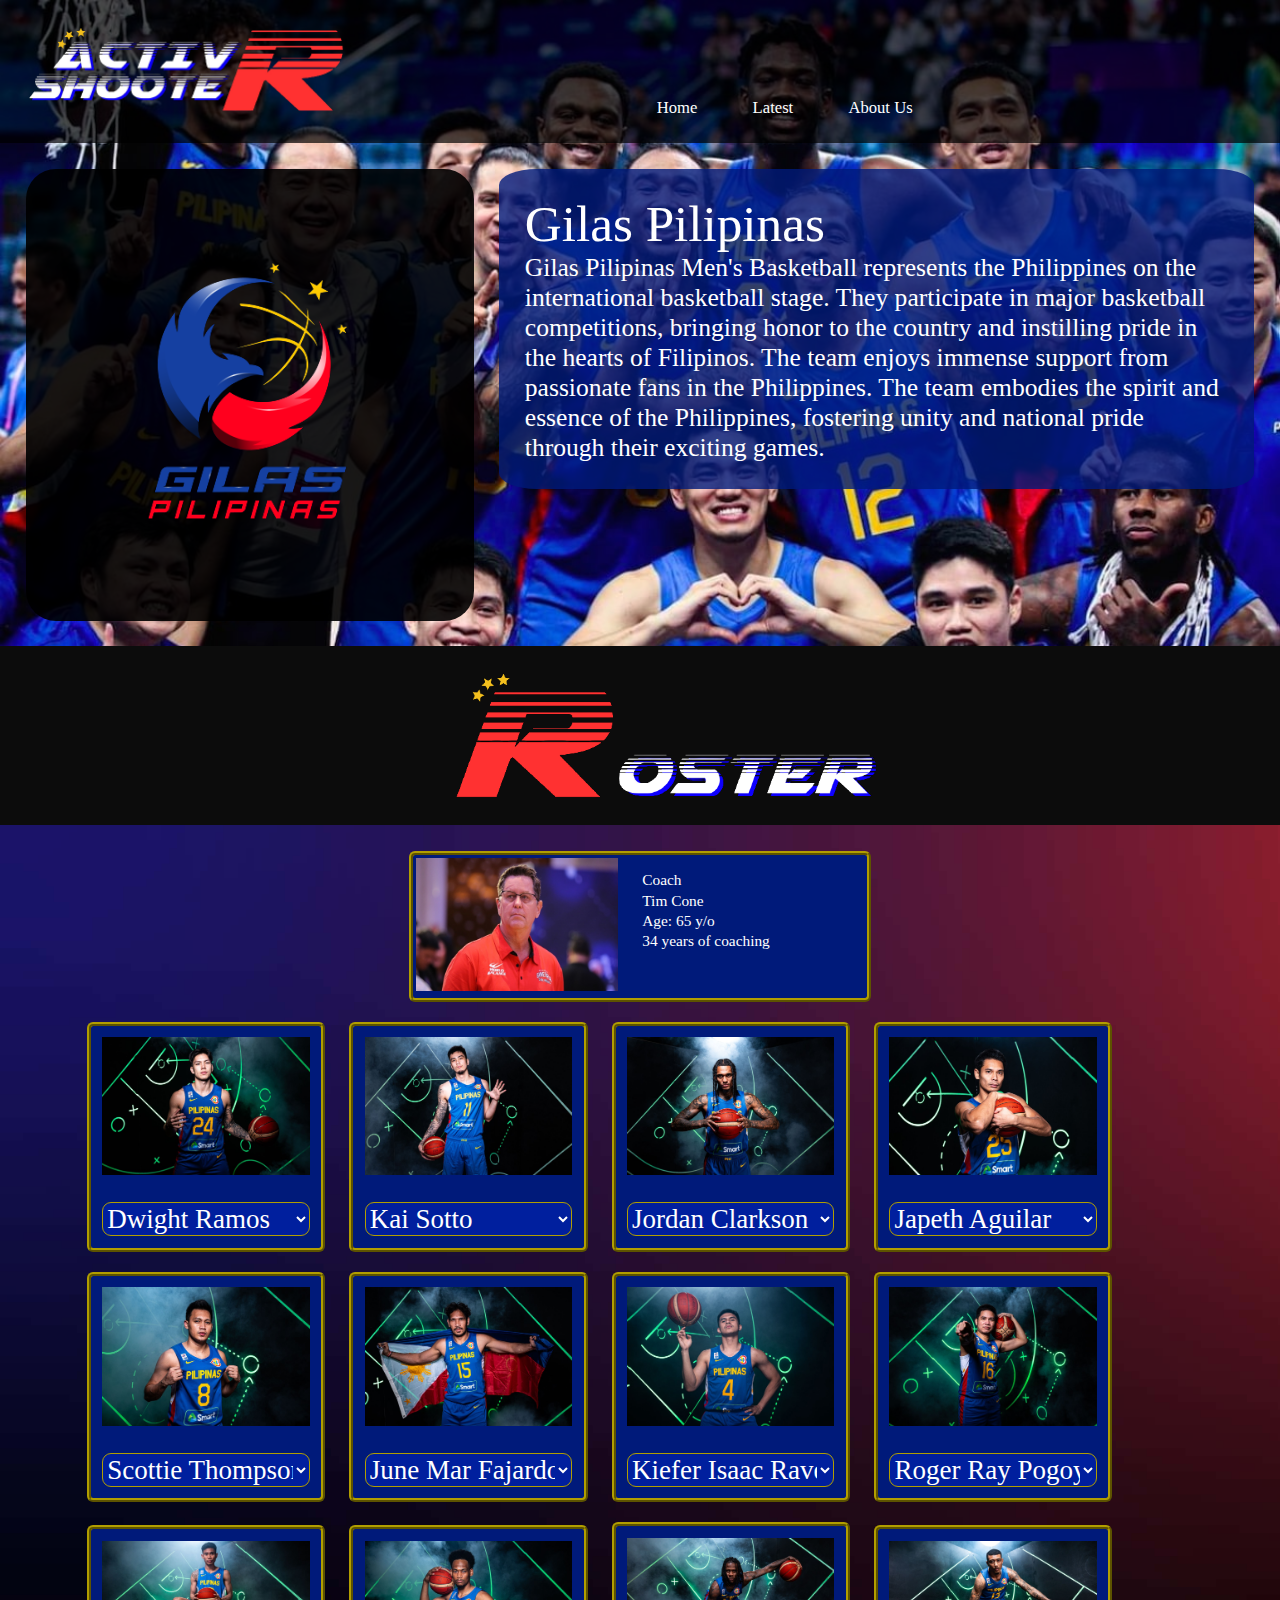
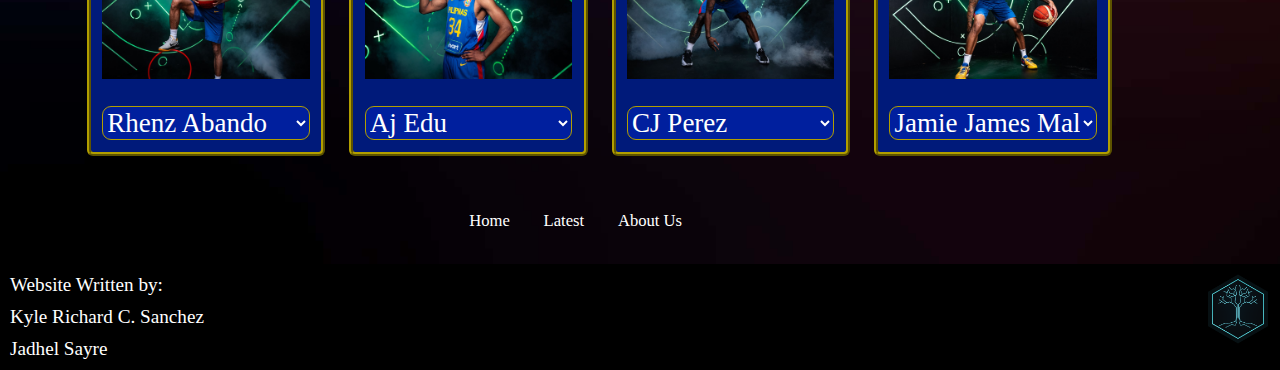
<file: Website Final Project/index.html>
<!DOCTYPE html>
<html>
	<head>
		<link href="https://cdn.jsdelivr.net/npm/bootstrap@5.3.2/dist/css/bootstrap.min.css" rel="stylesheet" integrity="sha384-T3c6CoIi6uLrA9TneNEoa7RxnatzjcDSCmG1MXxSR1GAsXEV/Dwwykc2MPK8M2HN" crossorigin="anonymous">
		
		<title>ActivShooter</title>
		<link rel="stylesheet" href="index_style.css">
		<meta name="viewport" content="width=device-width, initial-scale=1.0">
	</head>
	<body>
		<div class="container-fluid">
			<!----------------Start of Navbar---------------->
			<div id="navbar" class="container-fluid">
				<div class="logo_div">
					<a href="index.html"><img class="logo" src="assets\logo.png" alt="ActivShooter"></a>
				</div>
				<ul class="nav_choices">
					<li class="buttons"><a class="hyperlink" href="index.html">Home</a></li>
					<li class="buttons"><a class="hyperlink" href="Latest.html">Latest</a></li>
					<li class="buttons"><a class="hyperlink" href="about_us.html">About Us</a></li>
				</ul>
			</div>
			<!----------------End of Navbar------------------>
			
			<!--------------Start of Content----------------->
			<div class="container-fluid">
				<div class="main_pic">
					<img id="gilas_logo" src="assets/gilas_logo.png" alt="Gilas Pilipinas">
				</div>
				<div id="main_txt" class="container">
					<h2>Gilas Pilipinas</h2>
					<p>Gilas Pilipinas Men's Basketball represents the Philippines on the international basketball stage. They participate in major basketball competitions, bringing honor to the country and instilling pride in the hearts of Filipinos. The team enjoys immense support from passionate fans in the Philippines. The team embodies the spirit and essence of the Philippines, fostering unity and national pride through their exciting games.</p>
				</div>
			</div>
			<!---------------End of Content------------------>
			<div id="divider" class="container-fluid">
				<img src="assets/roster.png" alt="Roster">
			</div>
			<!-----------Start of Player Roster-------------->
			<div class="team">
				<!-- Coach -->
				<div class="coach_card">
					<div class="coach_img">
						<img src="assets/players/tim-cone.jpg" alt="tim-cone">
					</div>
					
					<div id="coach_info">
					<p>Coach</p>
					<p>Tim Cone</p>
					<p>Age: 65 y/o<p>
					<p>34 years of coaching</p>
					</div>
				</div>
				<!--       Player Cards         -->
				<div class="players">
					<!-- Dwight Ramos -->
					<div class="player_card">
						<div class="player_img">
							<img src="assets/players/dwight4.jpg" alt="dwight4">
						</div>
				
						<select name="player_info">
							<option value="#">Dwight Ramos</option>
							<option value="#">Age: 25 y/o</option>
							<option value="#">Height: 6'5"</option>
							<option value="#">Nationality: Filipino-American</option>
							<option value="#">Position: Shooting Guard</option>
						</select>
					</div>
					<!--                -->
					<!-- Kai Sotto -->
					<div class="player_card">
						<div class="player_img">
							<img src="assets/players/kaisotto4.jpg" alt="kaisotto4">
						</div>
						
						<select name="player_info">
							<option value="#">Kai Sotto</option>
							<option value="#">Age: 21 y/o</option>
							<option value="#">Height: 7'2"</option>
							<option value="#">Nationality: Filipino</option>
							<option value="#">Position: Power Forward & Center</option>
						</select>
					</div>
					<!--                -->
					<!-- Jordan Clarkson -->
					<div class="player_card">
						<div class="player_img">
							<img src="assets/players/jordanclarkson1.jpg" alt="jordanclarkson1">
						</div>
	 
						<select name="player_info">
							<option value="#">Jordan Clarkson</option>
							<option value="#">Age: 31 y/o</option>
							<option value="#">Height: 6'5"</option>
							<option value="#">Nationality: Filipino -American</option>
							<option value="#">Position: Shooting Guard</option>
						</select>
					</div>
					<!--                -->
					<!-- Japeth Aguilar -->
					<div class="player_card">
						<div class="player_img">
							<img src="assets/players/japethaguilar1.jpg" alt="japethaguilar1">
						</div>
	 
						<select name="player_info">
							<option value="#">Japeth Aguilar</option>
							<option value="#">Age: 36 years old</option>
							<option value="#">Height: 6'10"</option>
							<option value="#">Nationality: Filipino</option>
							<option value="#">Position: Power Forward</option>
						</select>
					</div>
					<!--                -->
					<div class="player_card">
						<div class="player_img">
							<img src="assets/players/scottiethompson1.jpg" alt="scottiethompson1">
						</div>
	 
						<select name="player_info">
							<option value="#">Scottie Thompson</option>
							<option value="#">Age: 30 years old</option>
							<option value="#">Height: 6'1"</option>
							<option value="#">Nationality: Filipino</option>
							<option value="#">Position: Guard</option>
						</select>
					</div>
					<!--                -->
					<div class="player_card">
						<div class="player_img">
							<img src="assets/players/junemarfajardo1.jpg" alt="junemarfajardo1">
						</div>
	 
						<select name="player_info">
							<option value="#">June Mar Fajardo</option>
							<option value="#">Age: 33 years old</option>
							<option value="#">Height: 6'10"</option>
							<option value="#">Nationality: Filipino</option>
							<option value="#">Position: Center</option>
						</select>
					</div>
					<!--                -->
					<div class="player_card">
						<div class="player_img">
							<img src="assets/players/kieferravena1.jpg" alt="kieferravena1">
						</div>
	 
						<select name="player_info">
							<option value="#">Kiefer Isaac Ravena</option>
							<option value="#">Age: 29 years old</option>
							<option value="#">Height: 6'0"</option>
							<option value="#">Nationality: Filipino</option>
							<option value="#">Position: Guard</option>
						</select>
					</div>
					<!--                -->
					<div class="player_card">
						<div class="player_img">
							<img src="assets/players/rogerpogoy1.jpg" alt="rogerpogoy1">
						</div>
	 
						<select name="player_info">
							<option value="#">Roger Ray Pogoy</option>
							<option value="#">Age: 31 years old</option>
							<option value="#">Height: 6'2"</option>
							<option value="#">Nationality: Filipino</option>
							<option value="#">Position: Point Guard</option>
						</select>
					</div>
					<!--                -->
					<div class="player_card">
						<div class="player_img">
							<img src="assets/players/rhenzabando2.jpg" alt="rhenzabando2">
						</div>
	 
						<select name="player_info">
							<option value="#">Rhenz Abando</option>
							<option value="#">Age: 25 years old</option>
							<option value="#">Height: 6'2"</option>
							<option value="#">Nationality: Filipino</option>
							<option value="#">Position: Guard</option>
						</select>
					</div>
					<!--                -->
					<div class="player_card">
						<div class="player_img">
							<img src="assets/players/ajedu1.jpg" alt="ajedu1">
						</div>
	 
						<select name="player_info">
							<option value="#">Aj Edu</option>
							<option value="#">Age: 23 years old</option>
							<option value="#">Height: 6'9"</option>
							<option value="#">Nationality: Filipino - American</option>
							<option value="#">Position: Forward</option>
						</select>
					</div>
					<!--                -->
					<div class="player_card">
						  <div class="player_img">
							<img src="assets/players/cjperez1.jpg" alt="cjperez1">
						  </div>
						  <select name="player_info">
							<option value="#">CJ Perez</option>
							<option value="#">Age: 29 years old</option>
							<option value="#">Height: 6'2"</option>
							<option value="#">Nationality: Filipino</option>
							<option value="#">Position: Guard</option>
						  </select>
						</div>
						<!--                -->
						<div class="player_card">
						  <div class="player_img">
							<img src="assets/players/jamiemalonzo1.jpg" alt="jamiemalonzo1">
						  </div>
						  <select name="player_info">
							<option value="#">Jamie James Malonzo</option>
							<option value="#">Age: 27 years old</option>
							<option value="#">Height: 6'7"</option>
							<option value="#">Nationality: Filipino</option>
							<option value="#">Position: Shooting Guard</option>
						  </select>
						</div>
					<!--                -->
				</div>
				<!-- Bottom of page Navigation Buttons -->
				<div class="bottom_nav">
					<ul id="bn_ul">
						<li class="buttons"><a class="hyperlink" href="index.html">Home</a></li>
						<li class="buttons"><a class="hyperlink" href="latest.html">Latest</a></li>
						<li class="buttons"><a class="hyperlink" href="about_us.html">About Us</a></li>
					</ul>
				</div>
				
			</div>
			<!------------End of Player Roster--------------->
			<!--------------Start of Footer------------------>
			<div class="footer">
				<p>Website Written by:</p>
				<p>Kyle Richard C. Sanchez</p>
				<p>Jadhel Sayre</p>
				<img src="assets/footer_logo.png" alt="system">
			</div>	
			<!---------------End of Footer------------------->
		</div>
			<script src="https://cdn.jsdelivr.net/npm/bootstrap@5.3.2/dist/js/bootstrap.bundle.min.js" integrity="sha384-C6RzsynM9kWDrMNeT87bh95OGNyZPhcTNXj1NW7RuBCsyN/o0jlpcV8Qyq46cDfL" crossorigin="anonymous"></script>
			<script src="https://cdn.jsdelivr.net/npm/@popperjs/core@2.11.8/dist/umd/popper.min.js" integrity="sha384-I7E8VVD/ismYTF4hNIPjVp/Zjvgyol6VFvRkX/vR+Vc4jQkC+hVqc2pM8ODewa9r" crossorigin="anonymous"></script>
			<script src="https://cdn.jsdelivr.net/npm/bootstrap@5.3.2/dist/js/bootstrap.min.js" integrity="sha384-BBtl+eGJRgqQAUMxJ7pMwbEyER4l1g+O15P+16Ep7Q9Q+zqX6gSbd85u4mG4QzX+" crossorigin="anonymous"></script>
	</body>
</html>

<!-- Player Card
<div class="player_card">
	<div class="player_img">
	</div>
	
	<select name="player_info">
		<option value="#">Name: Tim Cone</option>
		<option value="#">Age: 65 y/o</option>
		<option value="#">Height: </option>
		<option value="#">Nationality: </option>
		<option value="#">Position: </option>
	</select>
</div>
-->
</file>
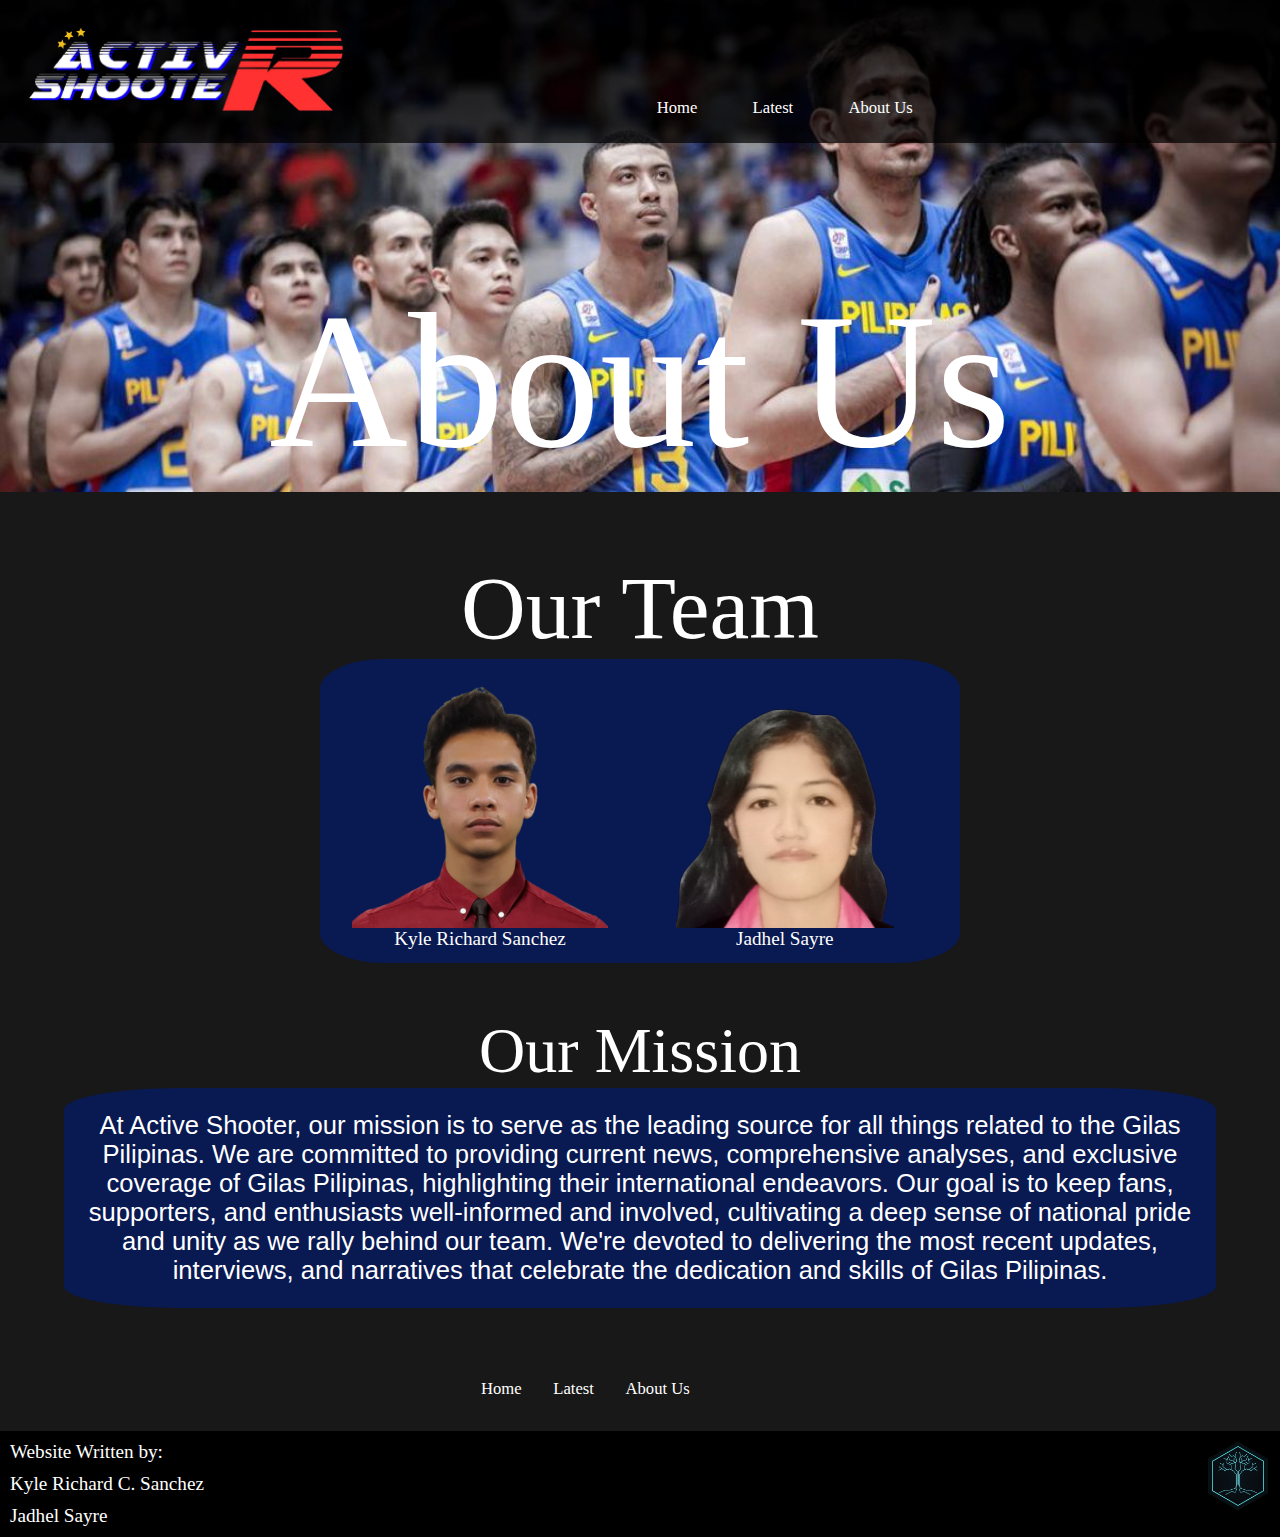
<file: Website Final Project/about_us.html>
<!DOCTYPE html>

<html>
	<head>
		<link href="https://cdn.jsdelivr.net/npm/bootstrap@5.3.2/dist/css/bootstrap.min.css" rel="stylesheet" integrity="sha384-T3c6CoIi6uLrA9TneNEoa7RxnatzjcDSCmG1MXxSR1GAsXEV/Dwwykc2MPK8M2HN" crossorigin="anonymous">
		
		<title>Active Shooting - About Us</title>
				<link rel="stylesheet" href="about_style.css">
		<meta name="viewport" content="width=device-width, initial-scale=1.0">
	</head>
	<body>
		<div class="container-fluid"> <!-- Main container -->
		
			<!----------------Start of Navbar---------------->
			<div id="navbar" class="container-fluid">
				<div class="logo_div">
					<a href="index.html"><img class="logo" src="assets\logo.png" alt="ActivShooter"></a>
				</div>
				<ul class="nav_choices">
					<li class="buttons"><a class="hyperlink" href="index.html">Home</a></li>
					<li class="buttons"><a class="hyperlink" href="Latest.html">Latest</a></li>
					<li class="buttons"><a class="hyperlink" href="about_us.html">About Us</a></li>
				</ul>
			</div>
			<!----------------End of Navbar------------------>
			<!--------------Start of Malaking ABOUT US----------------->
			<div id="about_us_div" class="container-fluid">
				<h1 id="malaking_aboutus">About Us</h1>
			</div>
			<!---------------End of Malaking ABOUT US------------------>
		
			<!---------------Start of Content--------------->
			<div id="content" class="container-fluid">
				<!-- Pictures of Team -->
				<div id="team" class="container-fluid">
					<h2>Our Team</h2>
					<div id="team_members" class="container">
						<div class="container">
							<img src="assets/about_us/kyle.png" alt="Kyle Richard Sanchez">
							<h4>Kyle Richard Sanchez</h4>
						</div>
						<div class="container">
							<img id="jad_img" src="assets/about_us/jadhel.png" alt="Jadhel Sayre">
							<h4>Jadhel Sayre</h4>
						</div>
					</div>
				</div>
				<!--                     -->
				
				<!-- Our Mission -->
				<div id="mission" class="container-fluid">
					<h2>Our Mission</h2>
					<p>At Active Shooter, our mission is to serve as the leading source for all things related to the Gilas Pilipinas. We are committed to providing current news, comprehensive analyses, and exclusive coverage of Gilas Pilipinas, highlighting their international endeavors. Our goal is to keep fans, supporters, and enthusiasts well-informed and involved, cultivating a deep sense of national pride and unity as we rally behind our team. We're devoted to delivering the most recent updates, interviews, and narratives that celebrate the dedication and skills of Gilas Pilipinas.</p>
				</div>
				
				<!-- Bottom of page Navigation Buttons -->
				<div class="bottom_nav">
					<ul id="bn_ul">
						<li class="buttons"><a class="hyperlink" href="index.html">Home</a></li>
						<li class="buttons"><a class="hyperlink" href="latest.html">Latest</a></li>
						<li class="buttons"><a class="hyperlink" href="about_us.html">About Us</a></li>
					</ul>
				</div>
			</div>
			<!----------------End of Content--------------->	
			<!--------------Start of Footer------------------>
			<div class="footer">
				<p>Website Written by:</p>
				<p>Kyle Richard C. Sanchez</p>
				<p>Jadhel Sayre</p>
				<img src="assets/footer_logo.png" alt="system">
			</div>	
		<!---------------End of Footer------------------->
		</div>
			<!-- Bootstrap Scripts -->
			<script src="https://cdn.jsdelivr.net/npm/bootstrap@5.3.2/dist/js/bootstrap.bundle.min.js" integrity="sha384-C6RzsynM9kWDrMNeT87bh95OGNyZPhcTNXj1NW7RuBCsyN/o0jlpcV8Qyq46cDfL" crossorigin="anonymous"></script>
			<script src="https://cdn.jsdelivr.net/npm/@popperjs/core@2.11.8/dist/umd/popper.min.js" integrity="sha384-I7E8VVD/ismYTF4hNIPjVp/Zjvgyol6VFvRkX/vR+Vc4jQkC+hVqc2pM8ODewa9r" crossorigin="anonymous"></script>
			<script src="https://cdn.jsdelivr.net/npm/bootstrap@5.3.2/dist/js/bootstrap.min.js" integrity="sha384-BBtl+eGJRgqQAUMxJ7pMwbEyER4l1g+O15P+16Ep7Q9Q+zqX6gSbd85u4mG4QzX+" crossorigin="anonymous"></script>
	</body>
</html>
</file>
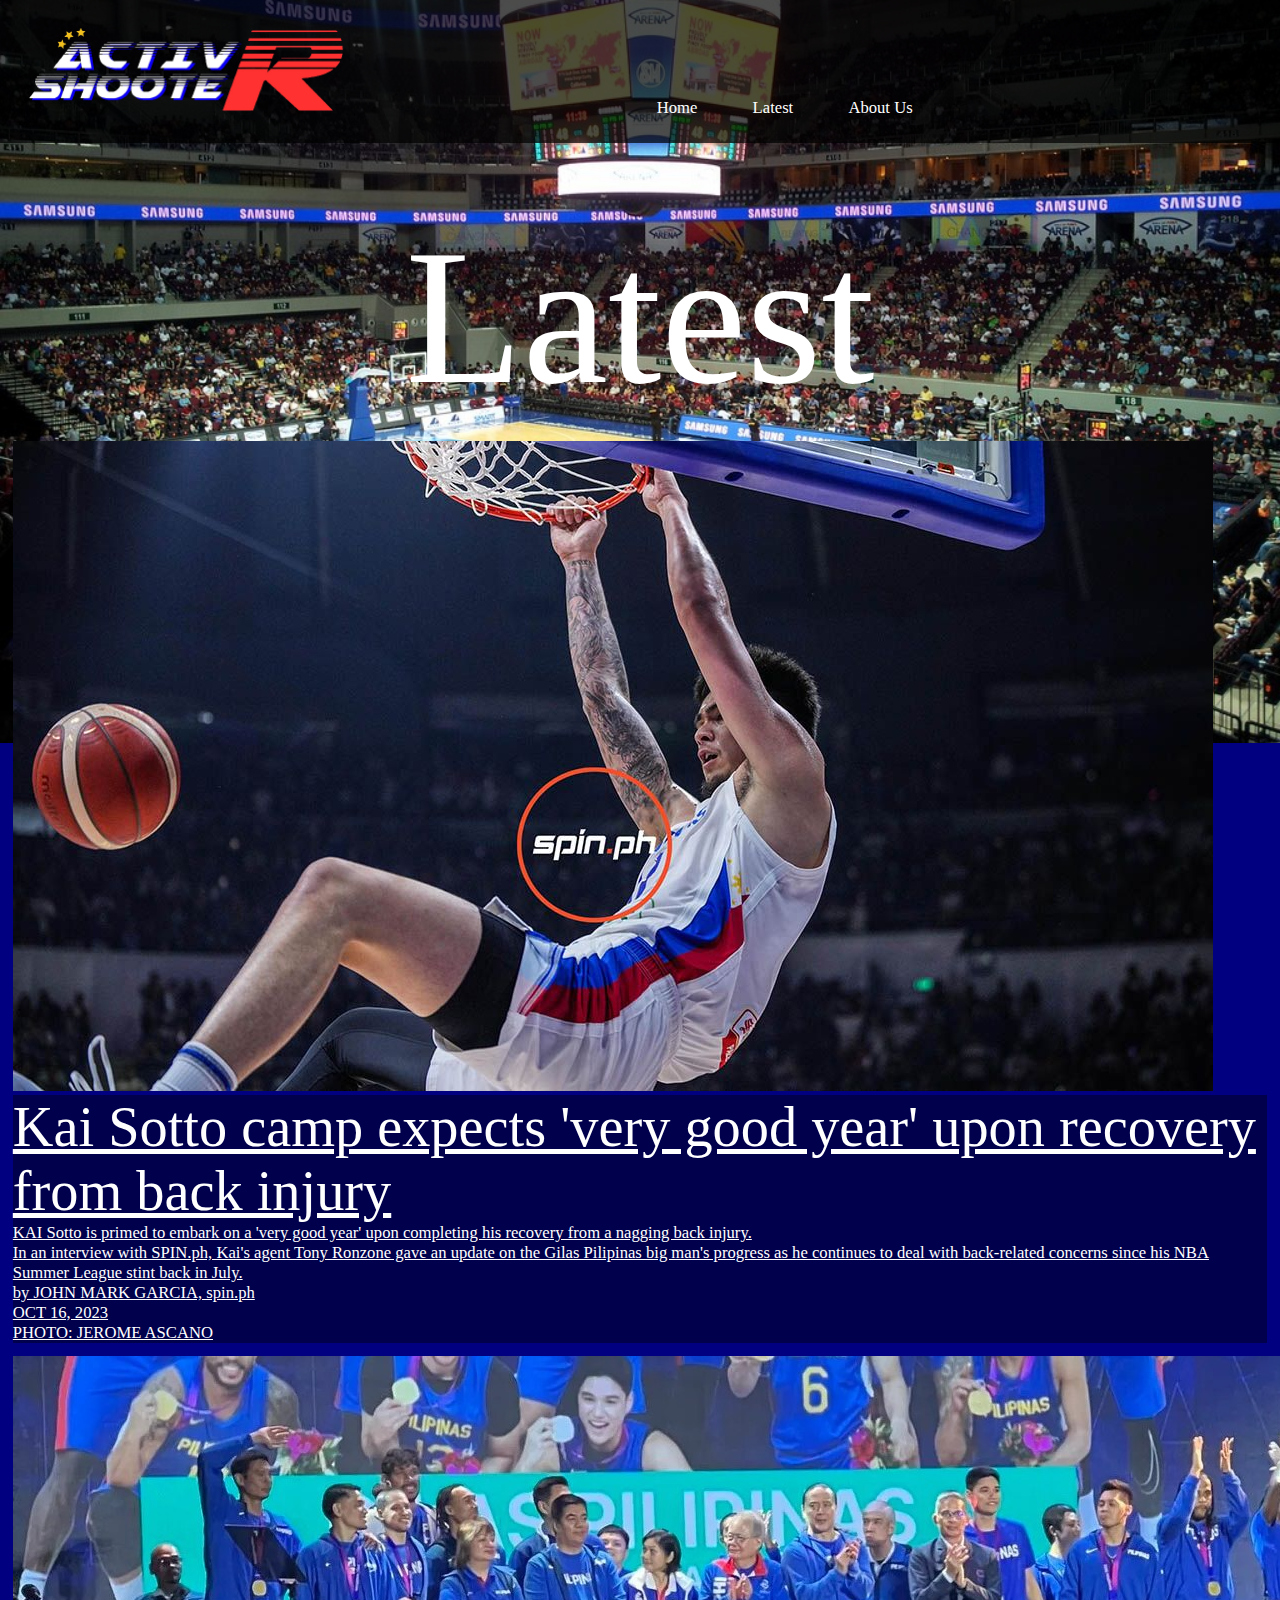
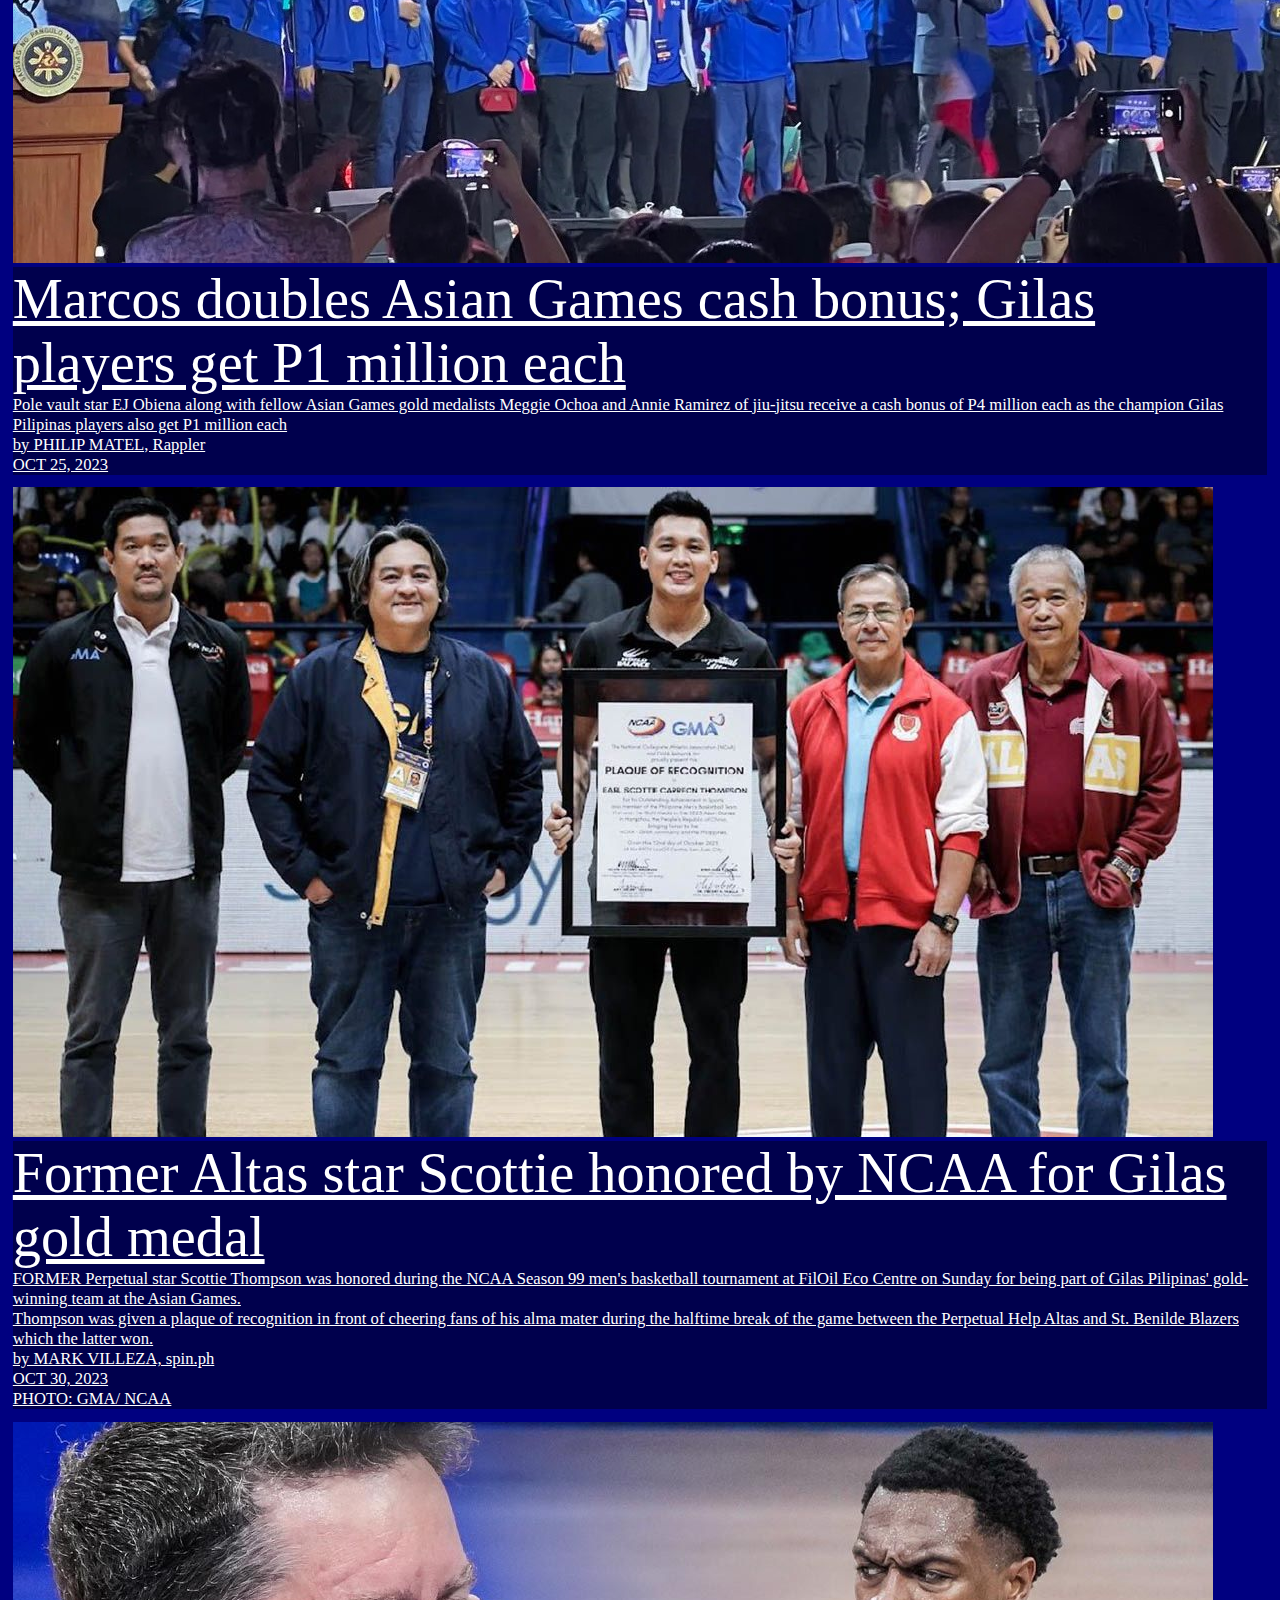
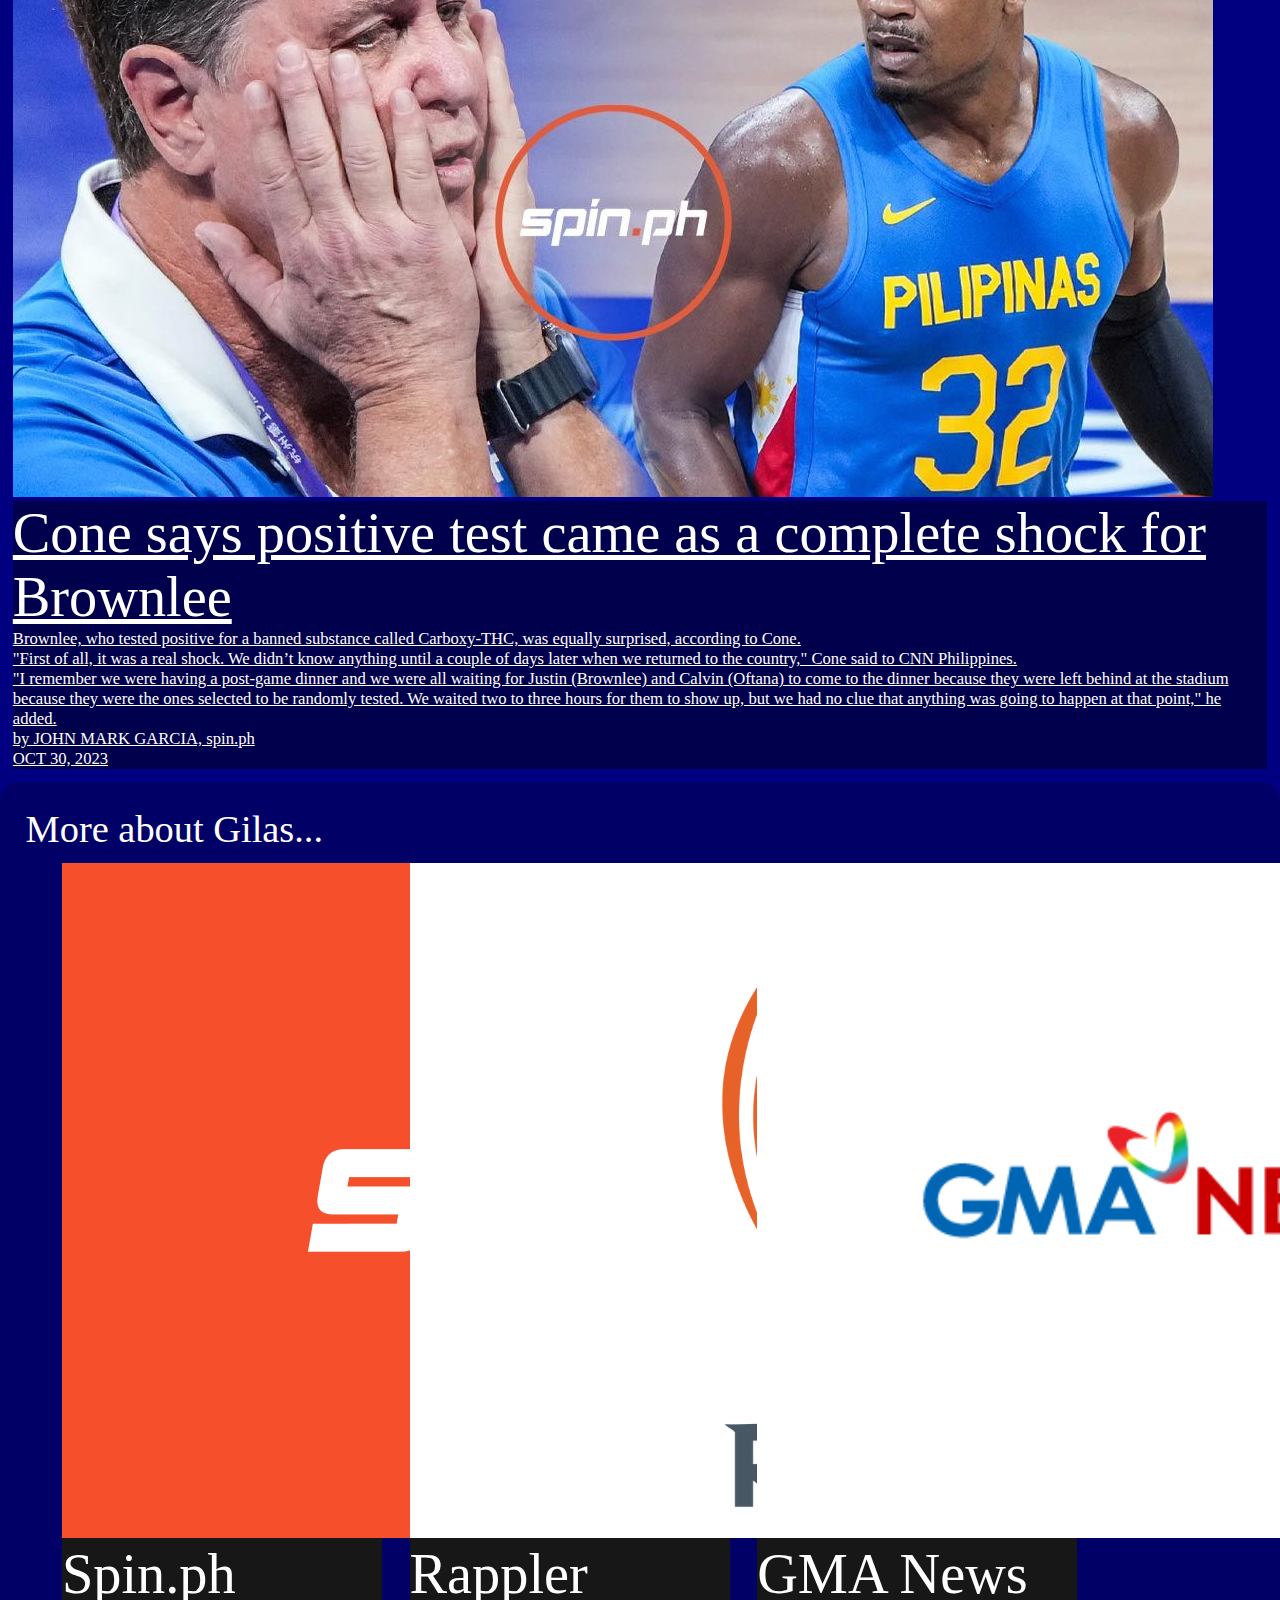
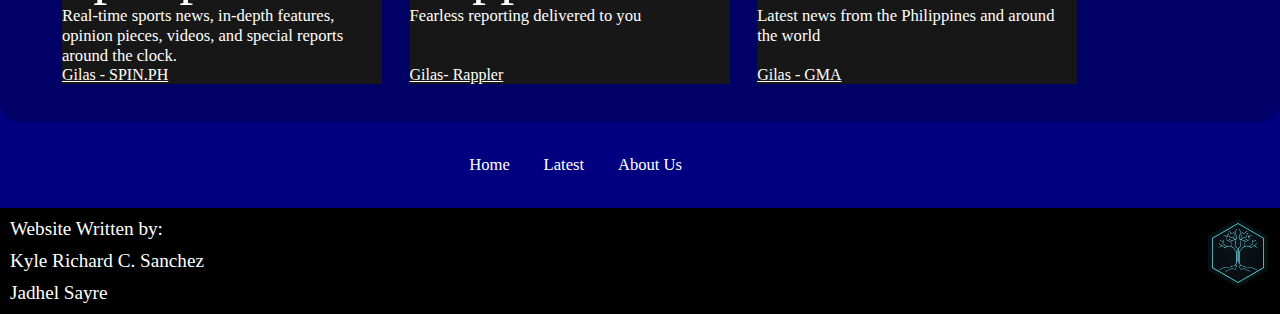
<file: Website Final Project/Latest.html>
<!DOCTYPE html>
<html>
	<head>
		<link href="https://cdn.jsdelivr.net/npm/bootstrap@5.3.2/dist/css/bootstrap.min.css" rel="stylesheet" integrity="sha384-T3c6CoIi6uLrA9TneNEoa7RxnatzjcDSCmG1MXxSR1GAsXEV/Dwwykc2MPK8M2HN" crossorigin="anonymous">
		
		<title>ActivShooter - Latest</title>
		<link rel="stylesheet" href="latest_style.css">
		<meta name="viewport" content="width=device-width, initial-scale=1.0">
	</head>
	<body>
	<div class="container-fluid">
		<!----------------Start of Navbar---------------->
		<div id="navbar" class="container-fluid">
			<div class="logo_div">
				<a href="index.html"><img class="logo" src="assets\logo.png" alt="ActivShooter"></a>
			</div>
			<ul class="nav_choices">
				<li class="buttons"><a class="hyperlink" href="index.html">Home</a></li>
				<li class="buttons"><a class="hyperlink" href="Latest.html">Latest</a></li>
				<li class="buttons"><a class="hyperlink" href="about_us.html">About Us</a></li>
			</ul>
		</div>
		<!----------------End of Navbar------------------>
		<!--------------Start of Headline----------------->
		<div id="headline" class="container-fluid">
			<h1 id="main_txt">Latest</h1>
		</div>
		<!---------------End of Headline------------------>
		<!-------------Start of More News-----------------Contains News Cards-->
		<div id="news" class="container">
				<a href="https://www.spin.ph/basketball/fiba/tony-ronzone-expects-a-very-good-year-from-kai-sotto-a5172-20231016">
					<div class="card text-bg-dark" style="margin: 1%;">
					  <img src="./assets/News/kai_sotto.jpg" class="card-img" alt="...">
					  <div class="card-img-overlay">
						<h5 class="card-title">Kai Sotto camp expects 'very good year' upon recovery from back injury</h5>
						<p class="card-text">KAI Sotto is primed to embark on a 'very good year' upon completing his recovery from a nagging back injury. </br>In an interview with SPIN.ph, Kai's agent Tony Ronzone gave an update on the Gilas Pilipinas big man's progress as he continues to deal with back-related concerns since his NBA Summer League stint back in July.</p>
						<p class="card-text"><small>by JOHN MARK GARCIA, spin.ph
						</br>OCT 16, 2023
						</br>PHOTO: JEROME ASCANO
						</small></p>
					  </div>
					</div>
				<a/>
			
			<a href="https://www.rappler.com/sports/marcos-doubles-asian-games-cash-bonus-gilas-pilipinas-players-million-each-2023/">
				<div class="card text-bg-dark" style="margin: 1%;">
				  <img src="./assets/News/gilas-incentive.jpeg" class="card-img" alt="...">
				  <div class="card-img-overlay">
					<h5 class="card-title">Marcos doubles Asian Games cash bonus; Gilas players get P1 million each</h5>
					<p class="card-text">Pole vault star EJ Obiena along with fellow Asian Games gold medalists Meggie Ochoa and Annie Ramirez of jiu-jitsu receive a cash bonus of P4 million each as the champion Gilas Pilipinas players also get P1 million each</p>
					<p class="card-text">
					<small>
						by PHILIP MATEL, Rappler</br>OCT 25, 2023
					</small></p>
				  </div>
				</div>
			</a>

			<a href="https://www.spin.ph/basketball/ncaa-men/scottie-thompson-honored-by-ncaa-for-gilas-asiad-gold-medal-a4885-20231029#:~:text=FORMER%20Perpetual%20star%20Scottie%20Thompson,team%20at%20the%20Asian%20Games.">
				<div class="card text-bg-dark" style="margin: 1%;">
				  <img src="./assets/News/scottie-thompson-ncaa-1698584219.jpg" class="card-img" alt="...">
				  <div class="card-img-overlay">
					<h5 class="card-title">Former Altas star Scottie honored by NCAA for Gilas gold medal</h5>
					<p class="card-text">FORMER Perpetual star Scottie Thompson was honored during the NCAA Season 99 men's basketball tournament at FilOil Eco Centre on Sunday for being part of Gilas Pilipinas' gold-winning team at the Asian Games.
					</br>
					Thompson was given a plaque of recognition in front of cheering fans of his alma mater during the halftime break of the game between the Perpetual Help Altas and St. Benilde Blazers which the latter won.
					</p>
					<p class="card-text"><small>
						by MARK VILLEZA, spin.ph
						</br>
						OCT 30, 2023
						</br>
						PHOTO: GMA/ NCAA
					</small></p>
				  </div>
				</div>
			</a>
			
			<a href="https://www.spin.ph/basketball/fiba/tim-cone-on-justin-brownlee-overcoming-positive-drug-test-a5172-20231029#:~:text=Cone%20says%20positive%20test%20came%20as%20a%20complete%20shock%20for%20Brownlee&text=TIM%20Cone%20recalled%20the%20%27initial,equally%20surprised%2C%20according%20to%20Cone.">
				<div class="card text-bg-dark" style="margin: 1%;">
				  <img src="./assets/News/tim-cone-justin-brownlee-ja-1696321350.jpg" class="card-img" alt="tim-cone-justin-brownlee-ja-1696321350.jpg">
				  <div class="card-img-overlay">
					<h5 class="card-title">Cone says positive test came as a complete shock for Brownlee</h5>
					<p class="card-text">Brownlee, who tested positive for a banned substance called Carboxy-THC, was equally surprised, according to Cone.
					</br>
					"First of all, it was a real shock. We didn’t know anything until a couple of days later when we returned to the country," Cone said to CNN Philippines.
					</br>
					"I remember we were having a post-game dinner and we were all waiting for Justin (Brownlee) and Calvin (Oftana) to come to the dinner because they were left behind at the stadium because they were the ones selected to be randomly tested. We waited two to three hours for them to show up, but we had no clue that anything was going to happen at that point," he added.
					</p>
					<p class="card-text"><small>
						by JOHN MARK GARCIA, spin.ph
						</br>
						OCT 30, 2023
					</small></p>
				  </div>
				</div>
			</a>
			
			<div id="read_more" class="container-fluid">
				<h3>More about Gilas...</h3>
				
				<div id="cards" class="container">
					<div class="card" style="width: 25vw;">
					  <img src="./assets/News/spin.png" class="card-img-top" alt="spin.jpg">
					  <div class="card-body">
						<h5 class="card-title">Spin.ph</h5>
						<p class="card-text">Real-time sports news, in-depth features, opinion pieces, videos, and special reports around the clock.</p>
						<a href="https://www.spin.ph/tag/gilas-pilipinas" class="btn btn-primary">Gilas - SPIN.PH</a>
					  </div>
					</div>
					
					<div class="card" style="width: 25vw;">
					  <img src="./assets/News/rappler.png" class="card-img-top" alt="rappler.png">
					  <div class="card-body">
						<h5 class="card-title">Rappler</h5>
						<p class="card-text">Fearless reporting delivered to you</br></br></br></p>
						<a href="https://www.rappler.com/sports/gilas-pilipinas/" class="btn btn-primary">Gilas- Rappler</a>
					  </div>
					</div>
					
					<div class="card" style="width: 25vw;">
					  <img src="./assets/News/gma.png" class="card-img-top" alt="gma.png">
					  <div class="card-body">
						<h5 class="card-title">GMA News</h5>
						<p class="card-text">Latest news from the Philippines and around the world</br></br></p>
						<a href="https://www.gmanetwork.com/news/tracking/gilaspilipinas/" class="btn btn-primary">Gilas - GMA</a>
					  </div>
					</div>
				</div>
			</div>
			
		<!-- Bottom of page Navigation Buttons -->
			<div class="bottom_nav">
				<ul id="bn_ul">
					<li class="buttons"><a class="hyperlink" href="index.html">Home</a></li>
					<li class="buttons"><a class="hyperlink" href="latest.html">Latest</a></li>
					<li class="buttons"><a class="hyperlink" href="about_us.html">About Us</a></li>
				</ul>
			</div>
		</div>
		<!--------------End of More News------------------>
		<!---------------Start of Footer------------------>
		<div class="footer">
			<p>Website Written by:</p>
			<p>Kyle Richard C. Sanchez</p>
			<p>Jadhel Sayre</p>
			<img src="assets/footer_logo.png" alt="system">
		</div>	
		<!----------------End of Footer------------------->
	</div>
	<!-- Bootstrap Scripts -->
	<script src="https://cdn.jsdelivr.net/npm/bootstrap@5.3.2/dist/js/bootstrap.bundle.min.js" integrity="sha384-C6RzsynM9kWDrMNeT87bh95OGNyZPhcTNXj1NW7RuBCsyN/o0jlpcV8Qyq46cDfL" crossorigin="anonymous"></script>
	<script src="https://cdn.jsdelivr.net/npm/@popperjs/core@2.11.8/dist/umd/popper.min.js" integrity="sha384-I7E8VVD/ismYTF4hNIPjVp/Zjvgyol6VFvRkX/vR+Vc4jQkC+hVqc2pM8ODewa9r" crossorigin="anonymous"></script>
	<script src="https://cdn.jsdelivr.net/npm/bootstrap@5.3.2/dist/js/bootstrap.min.js" integrity="sha384-BBtl+eGJRgqQAUMxJ7pMwbEyER4l1g+O15P+16Ep7Q9Q+zqX6gSbd85u4mG4QzX+" crossorigin="anonymous"></script>
	</body>
</html>
</file>
<file: Website Final Project/index_style.css>
*{
	vertical-align: baseline;
	font-weight: inherit;
	font-family: inherit;
	font-style: inherit;
	font-size: 100%;
	border: 0 none;
	outline: 0;
	padding: 0;
	margin: 0;
}

body{
	background-image: url("./assets/gilas_index_bg.jpg");
	background-repeat: no-repeat;
	background-size: 100%;
	background-color: #000080;
}

.container-fluid{
	padding: 0;
}


.container{
	padding: 0;
	margin: 0 auto;
}

#navbar{
	background-color: rgba(0, 0, 0, 0.7);
	width: 100%;
}

		div.logo_div{
			display: inline-block;
			opacity: 100% !important;
			margin: 2%;
			width: 25%;
		}
			.logo{
				display: inline-block;
				height: 100%;
				width: 100%;
				transform: scale(1);
				transition: transform 0.3s ease-in-out;
			}
			
				.logo:hover{
					transform: scale(1.2);
				}
		
		ul.nav_choices{
			display: inline-block;
			width: 50%;
			height: 40%;
			padding: 0%;
			
			position: relative;
			left: 20%;

		}
			.buttons{
				display: inline-block;	
				color: white;
				margin: 2% 4% 2% 4%;
				font-size: 1.3vw;
				font-family: arial black;
			}
				
				.hyperlink{
					text-decoration: none;
					color: white;
					transition: font-size 0.3s ease-in-out;
					
				}
					.hyperlink:hover{
						color: yellow;
						font-size: 120%;
					}
		/* End of Navbar style */
		
	/* Gilas Logo Style*/
	div.main_pic{
		display: inline-block;
		background-color: rgba(0, 0, 0, 0.9);
		border-radius: 30px;
		height: auto;
		width: 35%;
		margin: 2%;
		
	}
		#gilas_logo{
			height: 10%;
			width: 100%;
			border-radius: 30px;
		}
	
	/* Gilas Description beside logo */
	#main_txt{
		width: 55%;
		display: inline-block;
		padding: 2%;
		margin-top: 2%;
		border-radius: 5%;
		
		background-color: rgba(0, 26, 122, 0.8);
		color: white;
		
		position: absolute;

		
	}		
		#main_txt h2{
			font-size: 4vw;
		}
		#main_txt p{
			font-size: 2vw;
		}
		

	#divider{
		display: block;
		background-color: #0C0C0C; /*Gray*/
		width: 100%;
		padding: 2%;
	}
		#divider img{
			display: block;
			width: auto;
			height: 10vw;

			margin-left: auto;
			margin-right: auto;
		}

	div.team{
		height: auto;
		width: 100%;
		background-image: url("assets/team_bg.jpg");
		background-repeat: repeat;
		background-size: cover;
		background-color: rgba(10, 10, 10, 1);

		position: relative;
		padding-top: 2%;
	}


		.coach_card{
			height: 15%;
			width: 35%;
			display: block;
			padding: 3px;
			margin: 0 auto;
			
			position: relative;
			background-color: rgba(0, 26, 122, 1);
			border: 4px ridge #B19E00;
			border-radius: 6px;
			
			transform: scale(1);
			transition: transform 0.3s ease-in-out;
			
		}
			.coach_card:hover{
				transform: scale(1.2);
			}
		
				div.coach_img{
					display: inline-block;
					height: 70%;
					width: 50%;
				}
					div.coach_img img{
						height: auto;
						width: 90%;
					}
					
				#coach_info{
					display: inline-block;
					position: absolute;
					top: 10%;
					width: 50%;
				}
					#coach_info p{
						font-size: 1.2vw;
						color: white;
						position: relative;
						margin: 1%;
					}
		
		div.players{
			display: inline-block;
			width: 90%;
			
			margin-top: 10px;
			padding-bottom: 3%;
			position: relative;
			left: 6%;

		}

				div.player_card{
					height: 90%;
					width: 20%;
					display: inline-block;
					background-color: rgba(0, 26, 122, 1);
					border: 4px ridge #B19E00;
					border-radius: 6px;
					margin: 10px;
					
					position: relative;
					
					transform: scale(1);
					transition: transform 0.3s ease-in-out;
					
				}
					.player_card:hover{
						transform: scale(1.2);
					}
					
					div.player_img{
						height: 70%;
						width: 100%;
					}
						div.player_img img{
							height: auto;
							width: 90%;
							margin: 5%;
						}
					
					div.player_card select{
						position: relative;
						margin: 5%;
						width: 90%;
						height: 60%;
						
						color: white;
						background-color: #001F9E;
						border: 1px ridge #B19E00;
						border-radius: 9px;
						
						font-family: verdana;
						font-size: 3vh;
					}
					
/* Bottom navigation buttons*/
#bottom_nav{
	display: block;
	width: 40%;
	margin-left: auto;
	margin-right: auto;
	
	padding-bottom: 2%;
}
	#bn_ul{ /*ul under bottom_nav*/
		width: 29%;
		padding-bottom: 2%;
		margin: 0 auto;
	}
	
	#bottom_nav li{
		font-size: 1.5vw;
	}
			


div.footer{
	background-color: rgba(0, 0, 0, 1);
	width: 100%;
	height: 20%;
	
	position: relative;
	padding-bottom: 10px;
}
	div.footer p{
		color: white;
		font-size: 1.5vw;
		padding-top: 10px;
		padding-left: 10px;
	}
		
	div.footer img{
		display: inline-block;
		height: auto;
		width: 5%;
		
		position: absolute;
		right: 10px;
		top: 10px;
	}
}
</file>
<file: Website Final Project/about_style.css>
*{
	vertical-align: baseline;
	font-weight: inherit;
	font-family: inherit;
	font-style: inherit;
	font-size: 100%;
	border: 0 none;
	outline: 0;
	padding: 0;
	margin: 0;
}

body{
	background-image: url("./assets/abt.jpg");
	background-repeat: no-repeat;
	background-size: 100%;
	background-color: #000080;
}

.container-fluid{
	padding: 0;
}


.container{
	padding: 0;
	margin: 0 auto;
}

#navbar{
	background-color: rgba(0, 0, 0, 0.7);
	width: 100%;
}

		div.logo_div{
			display: inline-block;
			opacity: 100% !important;
			margin: 2%;
			width: 25%;
		}
			.logo{
				display: inline-block;
				height: 100%;
				width: 100%;
				transform: scale(1);
				transition: transform 0.3s ease-in-out;
			}
			
				.logo:hover{
					transform: scale(1.2);
				}
		
		ul.nav_choices{
			display: inline-block;
			width: 50%;
			height: 40%;
			padding: 0%;
			
			position: relative;
			left: 20%;

		}
			.buttons{
				display: inline-block;	
				color: white;
				margin: 2% 4% 2% 4%;
				font-size: 1.3vw;
				font-family: arial black;
			}
				
				.hyperlink{
					text-decoration: none;
					color: white;
					transition: font-size 0.3s ease-in-out;
					
				}
					.hyperlink:hover{
						color: yellow;
						font-size: 120%;
					}
			

#about_us_div{
	margin-top: 10%;
}
/* Style ng malaking ABOUT US */
#malaking_aboutus{
	color: white;
	font-size: 15vw;
	font-family: arial black;
	text-align: center;
}



#content{
	height: auto;
	width: 100%;
	
	background-color: #181818;
}

#team{
	display: block;
	margin-left: auto;
	margin-right: auto;
}
	#team h2{ /* "Our Team" */
		font-family: arial black;
		font-size: 7vw;
		
		text-align: center;
		padding-top: 5%;
		color: white;
	}
	
	#team_members{ /* Container of members */
		display: block;
		width: 50%;
		margin: 0 auto;
		background-color: rgba(0, 26, 122, 0.6);
		border-radius: 10%;
		
	}
		#team_members .container{ /* Team Member Card*/
			display: inline-block;
			width: auto;
			margin: 2% 5% 2% 5%;
		}
		
			#team_members .container img{ /* Team memberpic*/
				display: block;
				width: 20vw;
				height: auto;
				margin: 0 auto;
			}
				#jad_img{ /* Jadhel Pic */
					width: 17vw !important;
				}
			
			#team_members .container h4{ /* Team member name */
				display: block;
				color: white;
				width: 100%;
				text-align: center;
				font-family: arial black;
				font-size: 1.5vw;
			}
	

	#mission{ /* Our Mission */
		color: white;
		font-family: arial black;
		text-align: center;
		margin-top: 4%;
		padding: 0% 5% 5% 5%;
	}
			#mission h2{
				font-size: 5vw;
			}
			
			#mission p{
				background-color: rgba(0, 26, 122, 0.6);
				border-radius: 10%;
				padding: 2%;
				font-size: 2vw;
				font-family: arial;
			}

/* Bottom navigation buttons*/
#bottom_nav{
	display: block;
	width: 40%;
	margin-left: auto;
	margin-right: auto;
	
	padding-bottom: 2%;
}
	#bn_ul{ /*ul under bottom_nav*/
		width: 27%;
		padding-bottom: 2%;
		margin: 0 auto;
	}
	
	#bottom_nav li{
		font-size: 1.5vw;
	}


/* Page Footer*/
div.footer{
background-color: rgba(0, 0, 0, 1);
width: 100%;
height: 20%;

position: relative;
padding-bottom: 10px;
}
div.footer p{ /* Webpage writer names*/
	color: white;
	font-size: 1.5vw;
	padding-top: 10px;
	padding-left: 10px;
}
	
div.footer img{ /* easter egg */
	display: inline-block;
	height: auto;
	width: 5%;
	
	position: absolute;
	right: 10px;
	top: 10px;
}
</file>
<file: Website Final Project/latest_style.css>
*{
	vertical-align: baseline;
	font-weight: inherit;
	font-family: inherit;
	font-style: inherit;
	font-size: 100%;
	border: 0 none;
	outline: 0;
	padding: 0;
	margin: 0;
}

body{
	background-image: url("./assets/News/bg_img.jpg");
	background-repeat: no-repeat;
	background-size: 100%;
	background-color: #000080;
}

.container-fluid{
	padding: 0;
}


.container{
	padding: 0;
	margin: 0 auto;
}

#navbar{
	background-color: rgba(0, 0, 0, 0.7);
	width: 100%;
}

		div.logo_div{
			display: inline-block;
			opacity: 100% !important;
			margin: 2%;
			width: 25%;
		}
			.logo{
				display: inline-block;
				height: 100%;
				width: 100%;
				transform: scale(1);
				transition: transform 0.3s ease-in-out;
			}
			
				.logo:hover{
					transform: scale(1.2);
				}
		
		ul.nav_choices{
			display: inline-block;
			width: 50%;
			height: 40%;
			padding: 0%;
			
			position: relative;
			left: 20%;

		}
			.buttons{
				display: inline-block;	
				color: white;
				margin: 2% 4% 2% 4%;
				font-size: 1.3vw;
				font-family: arial black;
			}
				
				.hyperlink{
					text-decoration: none;
					color: white;
					transition: font-size 0.3s ease-in-out;
					
				}
					.hyperlink:hover{
						color: yellow;
						font-size: 120%;
					}
					
/* Div ng Malaking LATEST sa page */
#headline{
	margin-top: 5%;
}

/* Style ng malaking LATEST */
#main_txt{
	color: white;
	font-size: 15vw;
	font-family: arial black;
	text-align: center;
}
		
		
#news{ /* News Cards */
	margin: 0 auto;	
}

	.card-title{
		font-size: 4.4vw;
	}
	
	.card-text{
		font-size: 1.3vw;
		
	}

	.card-img-overlay{
		background-color: rgba(0, 0, 0, 0.4);
	}
	
	.card{ /* on hover animation */
		transform: scale(1);
		transition: transform 0.3s ease-in-out;
	}
	.card:hover{
		transform: scale(1.05);
	}


#read_more{ /* Container of News channels */
	margin: 0 auto;
	padding: 2%;
	margin-bottom: 2%;
	
	background-color: rgba(0, 0, 0, 0.2);
	border-radius: 20px;
}

	#read_more h3{
		color: white;
		font-family: arial black;
		font-size: 3vw;
		
	}

/* News Channels  Cars */
#read_more .card{
	display: inline-block;
	margin: 1%;
	
	background-color: #171717;

	transform: scale(1);
	transition: transform 0.3s ease-in-out;
	
}
	#read_more .card:hover{
		transform: scale(1.1);
	}

	#read_more .card h5, p, a{
		color: white;
	}

	div#cards.container{
		padding: 0% 2% 0% 2%;
	}
	
/* Bottom navigation buttons*/
#bottom_nav{
	display: block;
	width: 40%;
	margin-left: auto;
	margin-right: auto;
	
	padding-bottom: 2%;
}
	#bn_ul{ /*ul under bottom_nav*/
		width: 29%;
		padding-bottom: 2%;
		margin: 0 auto;
	}
	
	#bottom_nav li{
		font-size: 1.5vw;
	}
	

div.footer{
	background-color: rgba(0, 0, 0, 1);
	width: 100%;
	height: 20%;
	
	position: relative;
	padding-bottom: 10px;
}
	div.footer p{
		color: white;
		font-size: 1.5vw;
		padding-top: 10px;
		padding-left: 10px;
	}
		
	div.footer img{
		display: inline-block;
		height: auto;
		width: 5%;
		
		position: absolute;
		right: 10px;
		top: 10px;
	}
</file>
